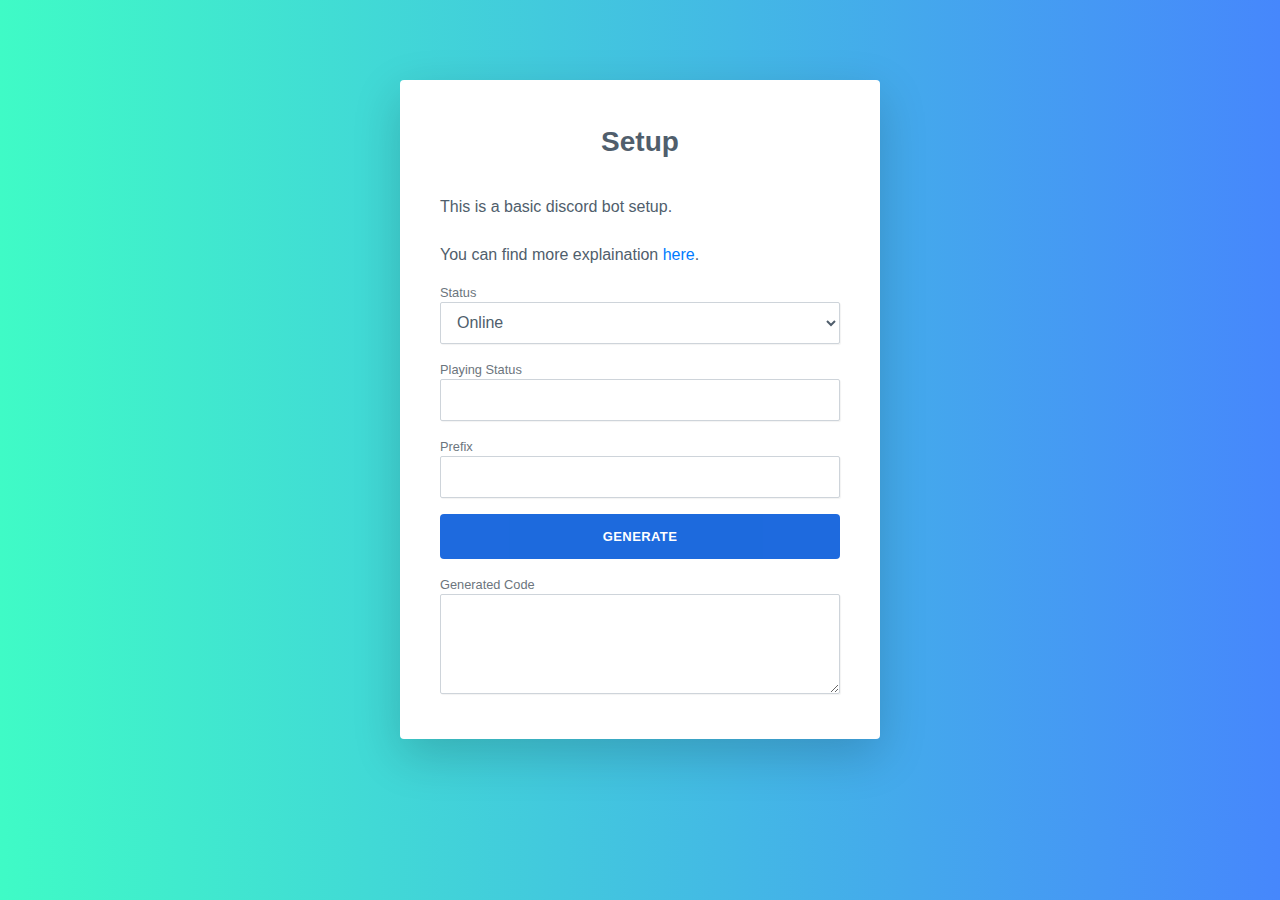
<file: index.html>
<!DOCTYPE html>
<html>

<head>
    <meta charset="utf-8">
    <meta name="viewport" content="width=device-width, initial-scale=1.0, shrink-to-fit=no">
    <title>Discord Bot Example</title>
    <meta property="og:image" content="assets/img/gradient-yellow-pink-colors.jpg">
    <meta property="og:type" content="website">
    <meta name="twitter:title" content="Discord Bot Example">
    <meta name="description" content="Create an example discord bot, Open source on github">
    <meta name="twitter:image" content="assets/img/Vab.png">
    <meta name="twitter:description" content="Create an example discord bot, Open source on github">
    <link rel="icon" type="image/png" sizes="128x128" href="assets/img/Vab.png">
    <link rel="icon" type="image/png" sizes="128x128" href="assets/img/Vab.png">
    <link rel="icon" type="image/png" sizes="128x128" href="assets/img/Vab.png">
    <link rel="stylesheet" href="https://cdnjs.cloudflare.com/ajax/libs/twitter-bootstrap/4.3.1/css/bootstrap.min.css">
    <link rel="stylesheet" href="https://cdnjs.cloudflare.com/ajax/libs/font-awesome/4.7.0/css/font-awesome.min.css">
    <link rel="stylesheet" href="assets/css/styles.min.css">
</head>

<body style="background: rgb(63,251,198);background: linear-gradient(90deg, rgba(63,251,198,1) 0%, rgba(70,135,252,1) 100%);/*background-color: rgb(241,247,252);*/">
    <div class="contact-clean" style="background-color: rgba(241,247,252,0);">
        <form class="shadow-lg" method="post">
            <h2 class="text-center">Setup</h2>
            <p>This is a basic discord bot setup.&nbsp;<br><br>You can find more explaination <a href="credits.html">here</a>.</p>
            <div class="form-group"><small class="form-text text-muted">Status</small><select class="form-control" id="VisibleStatus"><optgroup label="Visible Status"><option value="12" selected="">Online</option><option value="13">Do Not Disturb</option><option value="14">Offline</option></optgroup></select></div>
            <div
                class="form-group"><small class="form-text text-muted">Playing Status</small><input class="form-control" type="text" id="Status" placeholder=""></div>
    <div class="form-group"><small class="form-text text-muted">Prefix</small><input class="form-control" type="text" id="Prefix" placeholder=""></div>
    <div class="form-group"><button class="btn btn-primary btn-block" id="Generate" type="button">Generate</button></div>
    <div class="form-group"><small class="form-text text-muted">Generated Code</small><textarea class="form-control" id="Code" disabled=""></textarea></div>
    </form>
    </div>
    <script src="https://cdnjs.cloudflare.com/ajax/libs/jquery/3.3.1/jquery.min.js"></script>
    <script src="https://cdnjs.cloudflare.com/ajax/libs/twitter-bootstrap/4.3.1/js/bootstrap.bundle.min.js"></script>
    <script src="assets/js/script.min.js"></script>
</body>

</html>
</file>
<file: assets/css/styles.min.css>
.contact-clean{background:#f1f7fc;padding:80px 0}@media (max-width:767px){.contact-clean{padding:20px 0}}.contact-clean form{max-width:480px;width:90%;margin:0 auto;background-color:#fff;padding:40px;border-radius:4px;color:#505e6c;box-shadow:1px 1px 5px rgba(0,0,0,.1)}@media (max-width:767px){.contact-clean form{padding:30px}}.contact-clean h2{margin-top:5px;font-weight:700;font-size:28px;margin-bottom:36px;color:inherit}.contact-clean .form-group:last-child{margin-bottom:5px}.contact-clean form .form-control{background:#fff;border-radius:2px;box-shadow:1px 1px 1px rgba(0,0,0,.05);outline:0;color:inherit;padding-left:12px;height:42px}.contact-clean form .form-control:focus{border:1px solid #b2b2b2}.contact-clean form textarea.form-control{min-height:100px;max-height:260px;padding-top:10px;resize:vertical}.contact-clean form .btn{padding:16px 32px;border:none;background:0 0;box-shadow:none;text-shadow:none;opacity:.9;text-transform:uppercase;font-weight:700;font-size:13px;letter-spacing:.4px;line-height:1;outline:0!important}.contact-clean form .btn:hover{opacity:1}.contact-clean form .btn:active{transform:translateY(1px)}.contact-clean form .btn-primary{background-color:#055ada!important;margin-top:15px;color:#fff}.team-boxed{color:#313437;background-color:#eef4f7}.team-boxed p{color:#7d8285}.team-boxed h2{font-weight:700;margin-bottom:40px;padding-top:40px;color:inherit}@media (max-width:767px){.team-boxed h2{margin-bottom:25px;padding-top:25px;font-size:24px}}.team-boxed .intro{font-size:16px;max-width:500px;margin:0 auto}.team-boxed .intro p{margin-bottom:0}.team-boxed .people{padding:50px 0}.team-boxed .item{text-align:center}.team-boxed .item .box{text-align:center;padding:30px;background-color:#fff;margin-bottom:30px}.team-boxed .item .name{font-weight:700;margin-top:28px;margin-bottom:8px;color:inherit}.team-boxed .item .title{text-transform:uppercase;font-weight:700;color:#d0d0d0;letter-spacing:2px;font-size:13px}.team-boxed .item .description{font-size:15px;margin-top:15px;margin-bottom:20px}.team-boxed .item img{max-width:160px}.team-boxed .social{font-size:18px;color:#a2a8ae}.team-boxed .social a{color:inherit;margin:0 10px;display:inline-block;opacity:.7}.team-boxed .social a:hover{opacity:1}
</file>
